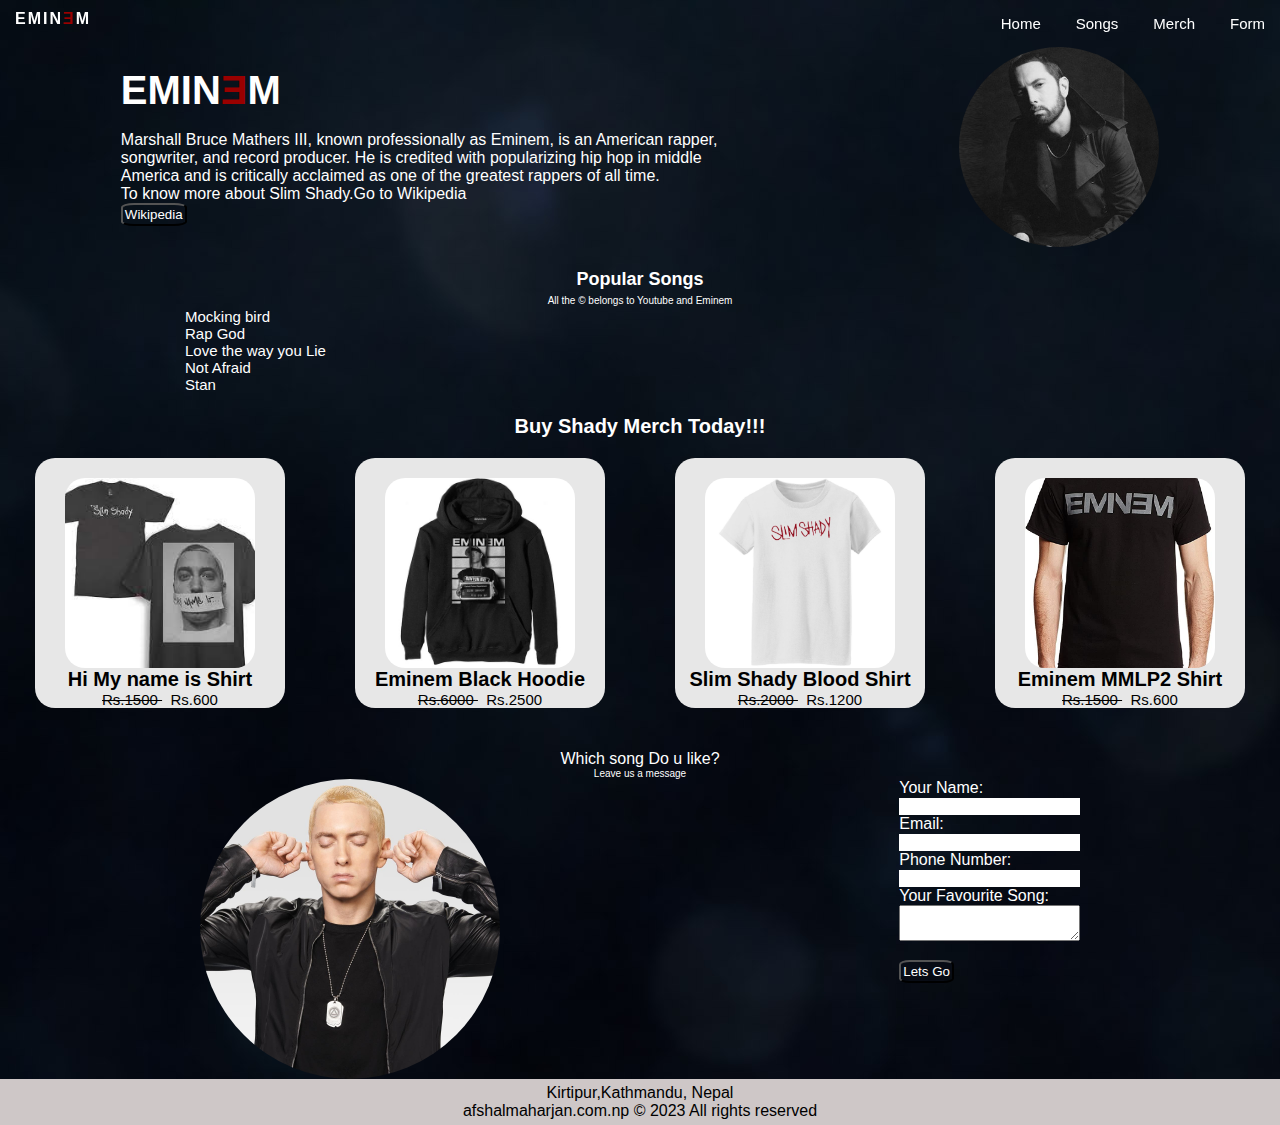
<file: Eminem Tribute/index.html>
<!DOCTYPE html>
<html lang="en">
  <head>
    <link rel="preconnect" href="https://fonts.googleapis.com" />
    <link rel="preconnect" href="https://fonts.gstatic.com" crossorigin />
    <link
      href="https://fonts.googleapis.com/css2?family=Roboto+Condensed:ital,wght@0,300;0,400;0,700;1,300;1,400;1,700&display=swap"
      rel="stylesheet"
    />
    <meta charset="UTF-8" />
    <meta http-equiv="X-UA-Compatible" content="IE=edge" />
    <meta name="viewport" content="width=device-width, initial-scale=1.0" />
    <title>Eminem-My tribute page</title>
    <link href="index.css" rel="stylesheet" />
    <link href="mobile.css" rel="stylesheet" />
  </head>
  <body>
    <!-- navbar -->
    <div class="navbar flex_container justifier navbar_mob">
      <div class="logo">EMIN<span style="color: #990000">Ǝ</span>M</div>
      <div class="flex_container navbar_mob" style="gap: 15px">
        <div class="nav_items"><a href="#home">Home</a></div>
        <div class="nav_items"><a href="#songs">Songs</a></div>
        <div class="nav_items"><a href="#merch">Merch</a></div>
        <div class="nav_items"><a href="#form">Form</a></div>
      </div>
    </div>
    <!-- eminem background -->
    <div id="home">
      <div
        class="flex_container"
        style="justify-content: space-around; align-items: center"
      >
        <div>
          <div style="font-size: 40px; font-weight: bold">
            EMIN<span style="color: #990000">Ǝ</span>M
          </div>

          <div>
            <br />
            Marshall Bruce Mathers III, known professionally as Eminem, is an
            American rapper,<br />
            songwriter, and record producer. He is credited with popularizing
            hip hop in middle <br />America and is critically acclaimed as one
            of the greatest rappers of all time.<br />
            To know more about Slim Shady.Go to Wikipedia<br />
            <a href="https://en.wikipedia.org/wiki/Eminem"
              ><button class="primary_button">Wikipedia</button></a
            >
          </div>
        </div>
        <div class="main_photo"></div>
      </div>
    </div>
    <!-- divider -->
    <div class="divider"></div>
    <!-- popular songs -->
    <div id="songs">
      <div class="topic flex_container">
        <div style="font-weight: bold; font-size: 18px">Popular Songs</div>
        <div>
          <small style="font-size: 10px"
            >All the &copy; belongs to Youtube and Eminem</small
          >
        </div>
      </div>
      <div class="flex_container songs">
        <div>
          <ul>
            <a href="https://youtu.be/S9bCLPwzSC0">
              <ol>
                Mocking bird
              </ol></a
            >
            <a href="https://youtu.be/XbGs_qK2PQA">
              <ol>
                Rap God
              </ol></a
            >
            <a href="https://youtu.be/uelHwf8o7_U">
              <ol>
                Love the way you Lie
              </ol></a
            >
            <a href="https://youtu.be/j5-yKhDd64s">
              <ol>
                Not Afraid
              </ol></a
            >
            <a href="https://youtu.be/gOMhN-hfMtY">
              <ol>
                Stan
              </ol></a
            >
          </ul>
        </div>
      </div>
    </div>
    <!-- divider -->
    <div class="divider"></div>
    <!-- shady merch -->
    <div id="merch">
      <div
        class="flex_container topic"
        style="font-size: 20px; font-weight: bold"
      >
        Buy Shady Merch Today!!!
      </div>
      <div class="flex_container shift">
        <div class="flex_container topic merch_box">
          <div class="merch photo1"></div>
          <div class="merch_desc">Hi My name is Shirt</div>
          <div style="color: black; font-size: 15px">
            <del style="color: black">Rs.1500 </del> &nbsp; Rs.600
          </div>
        </div>
        <div class="flex_container topic merch_box">
          <div class="merch photo2"></div>
          <div class="merch_desc">Eminem Black Hoodie</div>
          <div style="color: black; font-size: 15px">
            <del style="color: black">Rs.6000 </del> &nbsp; Rs.2500
          </div>
        </div>
        <div class="flex_container topic merch_box">
          <div class="merch photo3"></div>
          <div class="merch_desc">Slim Shady Blood Shirt</div>
          <div style="color: black; font-size: 15px">
            <del style="color: black">Rs.2000 </del> &nbsp; Rs.1200
          </div>
        </div>
        <div class="flex_container topic merch_box">
          <div class="merch photo4"></div>
          <div class="merch_desc">Eminem MMLP2 Shirt</div>
          <div style="color: black; font-size: 15px">
            <del style="color: black">Rs.1500 </del> &nbsp; Rs.600
          </div>
        </div>
      </div>
    </div>
    <!-- divider -->
    <div class="divider"></div>
    <!-- Which song u like -->

    <div class="topic flex_container" id="form">
      Which song Do u like?<br />
      <p style="font-size: 10px">Leave us a message</p>
    </div>
    <div class="flex_container" style="justify-content: space-around">
      <div class="last_photo"></div>
      <div>
        <form>
          <label>Your Name: </label><br />
          <input type="text" /><br />
          <label>Email: </label><br />
          <input type="text" /><br />
          <label>Phone Number: </label><br />
          <input type="text" /><br />
          <label>Your Favourite Song: </label><br />
          <textarea></textarea><br />
          <button type="submit" class="primary_button" style="margin-top: 15px">
            Lets Go
          </button>
        </form>
      </div>
    </div>
    <!-- footer -->
    <div class="footer">
      Kirtipur,Kathmandu, Nepal <br />afshalmaharjan.com.np &copy; 2023 All
      rights reserved
    </div>
  </body>
</html>
</file>
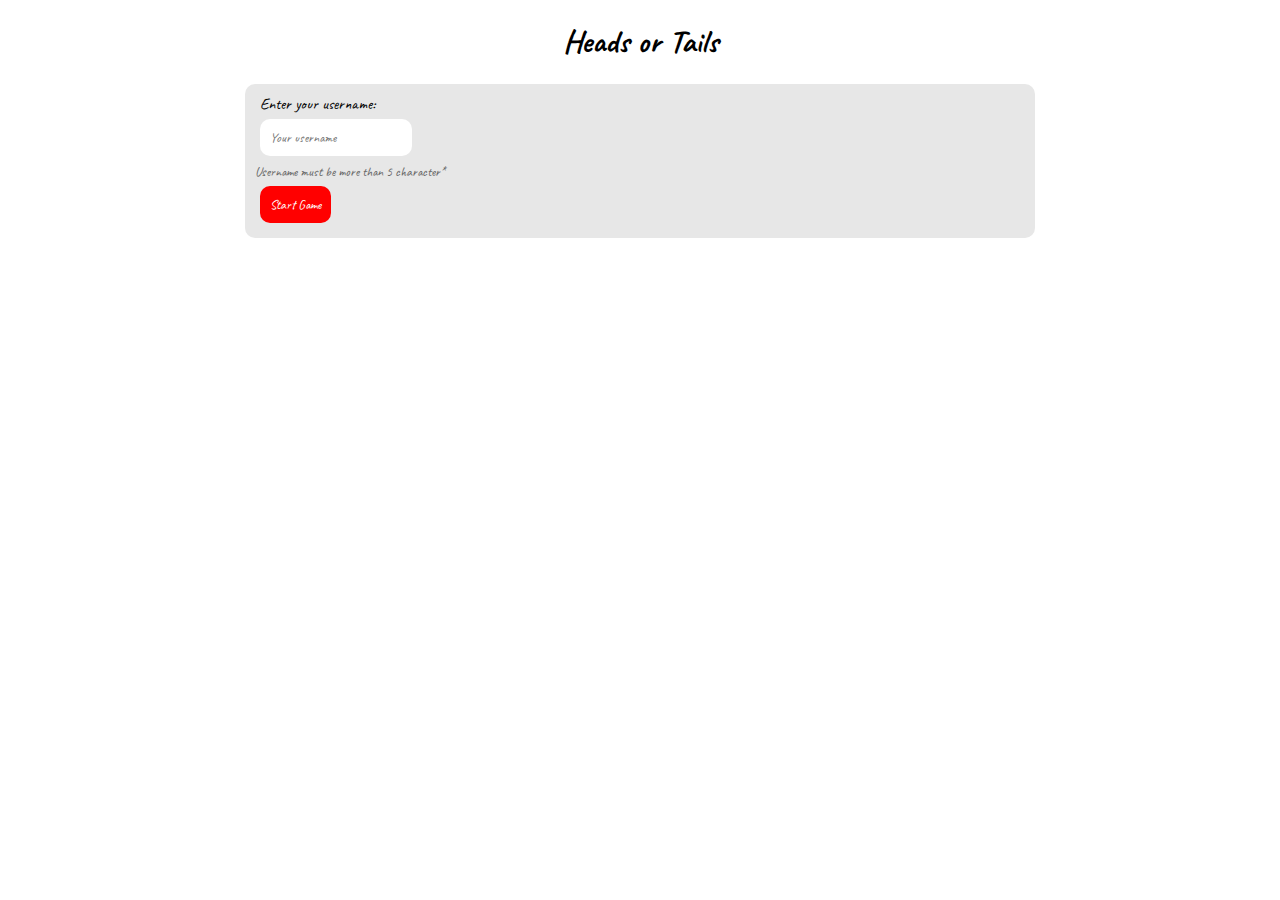
<file: Head or tail/index.html>
<!DOCTYPE html>
<html lang="en">
  <head>
    <meta charset="UTF-8" />
    <meta http-equiv="X-UA-Compatible" content="IE=edge" />
    <meta name="viewport" content="width=device-width, initial-scale=1.0" />
    <title>Heads or Tails</title>
    <link rel="preconnect" href="https://fonts.googleapis.com" />
    <link rel="preconnect" href="https://fonts.gstatic.com" crossorigin />
    <link
      href="https://fonts.googleapis.com/css2?family=Caveat:wght@400;500;600;700&display=swap"
      rel="stylesheet"
    />
    <link href="./styles/index.css" rel="stylesheet" />
  </head>
  <body>
    <center><h1>Heads or Tails</h1></center>
    <div id="username_div">
      <form onsubmit="username_submit(event)">
        <label style="padding: 5px">Enter your username: </label><br />
        <input type="text" id="username" placeholder="Your username" /><br />
        <small style="color: #666"
          >Username must be more than 5 character*</small
        ><br />
        <button
          type="submit"
          style="background-color: red; color: white; cursor: pointer"
        >
          Start Game
        </button>
      </form>
    </div>
    <div id="game_div" style="display: none">
      Welcome <span id="user"><b>Choose your side</b></span>

      <br />
      <div class="side_chooser">
        <b>Choose your side: </b><br />
        <button class="head" onclick="start_game('head')">Head</button>

        <button class="tail" onclick="start_game('tail')">Tail</button>
      </div>
      <div id="flipping" style="display: none">
        Flipping the coin.......Please Wait...
        <br />
        <img src="./images/loading.gif" style="width: 30px" />
      </div>
      <div id="results" style="display: none; font-weight: bold">Result</div>
    </div>

    <script src="./js/index.js"></script>
  </body>
</html>
</file>
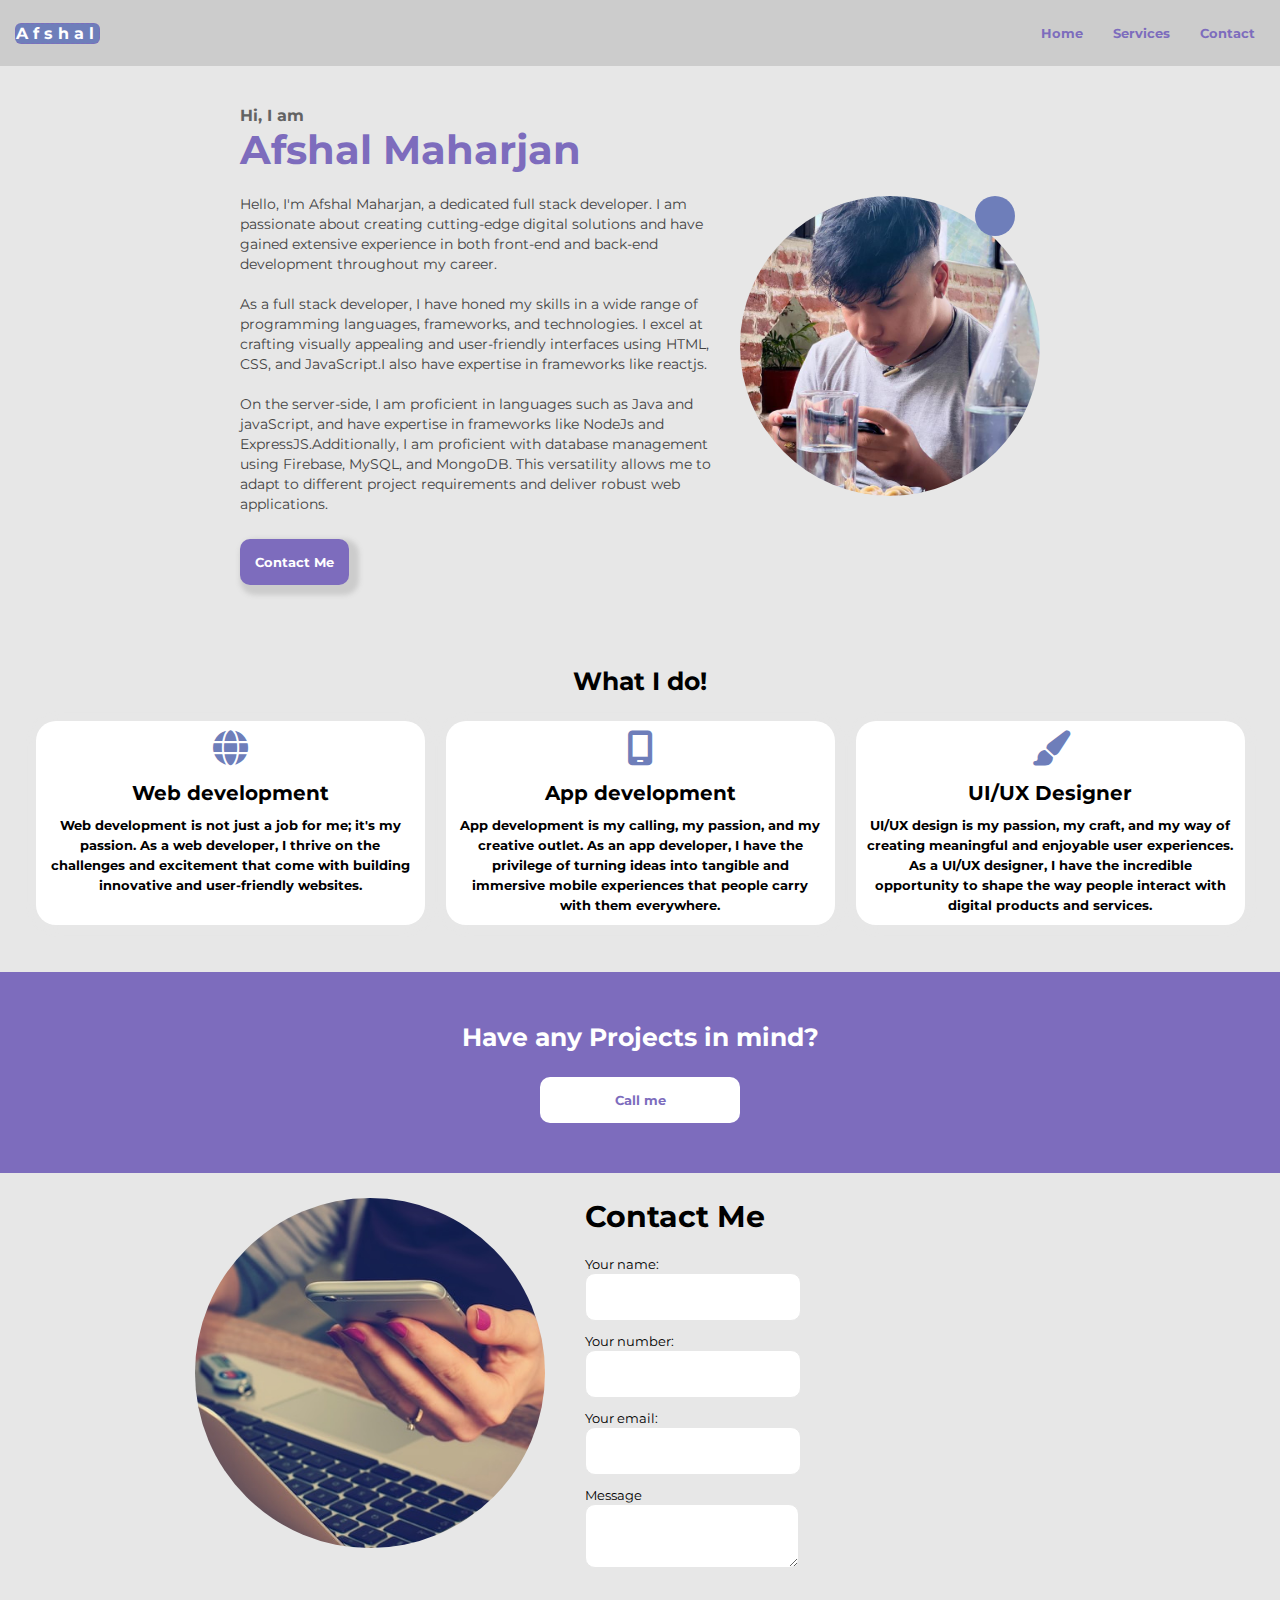
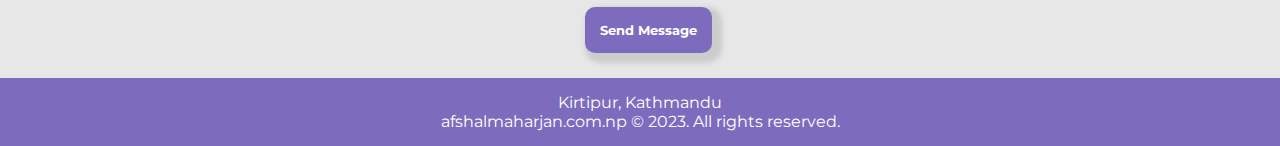
<file: WebDEV(JS/Portfolio/index.html>
<!DOCTYPE html>
<html>
  <head>
    <meta name="viewport" content="width=device-width, initial-scale=1.0"/>
    <link rel="preconnect" href="https://fonts.googleapis.com" />
    <link rel="preconnect" href="https://fonts.gstatic.com" crossorigin />
    <link
      href="https://fonts.googleapis.com/css2?family=Montserrat:ital,wght@0,100;0,200;0,300;0,400;0,500;0,600;0,700;0,800;0,900;1,100;1,200;1,300;1,400;1,500;1,600;1,700;1,800;1,900&display=swap"
      rel="stylesheet"
    />
    <link
      rel="stylesheet"
      href="https://cdnjs.cloudflare.com/ajax/libs/font-awesome/6.4.0/css/all.min.css"
    />
   
    <link rel="stylesheet" href="./styles/index.css" />
    <link rel="stylesheet" href="./styles/mobile.css" />
    <title>Afshal Maharjan Portfolio</title>
  </head>
  <body>
    <!-- Navbar -->
    <div class="navbar flex_container justifier navbar_mob" style="align-items: center">
      <div class="logo_wrapper">Afshal</div>
      <div>
        <div class="flex_container navbar_mob " style="gap: 20px">
          <div class="nav_item ">
            <a href="./index.html " style="color: var(--primary)">Home</a>
          </div>
          <div class="nav_item">
            <a href="#skills_id" style="color: var(--primary)">Services</a>
          </div>
          <div class="nav_item">
            <a href="#contact_id" style="color: var(--primary)">Contact</a>
          </div>
        </div>
      </div>
    </div>
    <!-- About me -->
    <div style="background: #e7e7e7">
      <div
        class="flex_container"
        style="
          justify-content: space-between;
          padding-top: 40px;
          padding-bottom: 20px;
          align-items: center;
          max-width: 800px;
          margin: auto;
        "
      >
        <div>
          <b style="color: #636363"> Hi, I am</b>
          <div
            style="font-size: 40px; font-weight: bold; color: var(--primary)"
          >
            Afshal Maharjan
          </div>
          <div
            class="intro_text"
            style="font-size: 14px; line-height: 20px; color: #434343"
          >
            <br />
            Hello, I'm Afshal Maharjan, a dedicated full stack developer. I am
            passionate about creating cutting-edge digital solutions and have
            gained extensive experience in both front-end and back-end
            development throughout my career.
            <br /><br />As a full stack developer, I have honed my skills in a
            wide range of programming languages, frameworks, and technologies. I
            excel at crafting visually appealing and user-friendly interfaces
            using HTML, CSS, and JavaScript.I also have expertise in frameworks like reactjs. <br /><br />
            On the server-side, I am proficient in languages such as Java and
            javaScript, and have expertise in frameworks like NodeJs and ExpressJS.Additionally, I am proficient with database management using Firebase, MySQL, and MongoDB.
           
            This versatility allows me to adapt to different project
            requirements and deliver robust web applications.

            <div>
              <a href="#contact_id">
                <button type="submit" class="primary_button">
                  Contact Me
                </button></a
              >
            </div>
          </div>
        </div>
        <div>
          <div class="profile_image" style="position: relative">
          <div style="
            position: absolute;
            top:0;
            right:25px;
             height: 40px;
              width: 40px;
               background-color: var(--lightPrimary);
               border-radius: 50%;">
               </div>
        </div>
      </div>
    </div>
    <br />
    <div class="divider"></div>
    <!-- What I do -->
    <div
      id="skills_id"
      style="
        max-width: fit-content;
        margin: auto;
        text-align: center;
        font-weight: bold;
        padding: 20px;
      "
    >
      <div style="font-size: 25px; margin-bottom: 20px">What I do!</div>
      <div class="flex_container" style="justify-content: space-around">
        <div class="rounded_card" style="margin-left: 0px; margin-right: 0px" >
          <i
            class="fa-sharp fa-solid fa-globe"
            style="
              font-size: 35px;
              color: var(--lightPrimary);
              margin-bottom: 5px;
            "
          ></i>
          <br />
          <div
            style="
              font-size: 20px;
              font-weight: bold;
              margin-top: 10px;
              margin-bottom: 10px;
            "
          >
            Web development
          </div>
          <div style="font-size: 13px; line-height: 20px">
            Web development is not just a job for me; it's my passion. As a web
            developer, I thrive on the challenges and excitement that come with
            building innovative and user-friendly websites.
          </div>
        </div>
        <div
          class="rounded_card" 
          style="margin-left: 0px; margin-right: 0px"
        >
          <i
            class="fa-solid fa-mobile-screen"
            style="
              font-size: 35px;
              color: var(--lightPrimary);
              margin-bottom: 5px;
            "
          ></i>
          <br />
          <div
            style="
              font-size: 20px;
              font-weight: bold;
              margin-top: 10px;
              margin-bottom: 10px;
            "
          >
            App development
          </div>
          <div style="font-size: 13px; line-height: 20px">
            App development is my calling, my passion, and my creative outlet.
            As an app developer, I have the privilege of turning ideas into
            tangible and immersive mobile experiences that people carry with
            them everywhere.
          </div>
        </div>
        <div class="rounded_card" style="margin-left: 0px; margin-right: 0px">
          <i
            class="fa-solid fa-paintbrush"
            style="
              font-size: 35px;
              color: var(--lightPrimary);
              margin-bottom: 5px;
            "
          ></i>
          <br />
          <div
            style="
              font-size: 20px;
              font-weight: bold;
              margin-top: 10px;
              margin-bottom: 10px;
            "
          >
            UI/UX Designer
          </div>
          <div style="font-size: 13px; line-height: 20px">
            UI/UX design is my passion, my craft, and my way of creating
            meaningful and enjoyable user experiences. As a UI/UX designer, I
            have the incredible opportunity to shape the way people interact
            with digital products and services.
          </div>
        </div>
      </div>
    </div>
    <div class="divider"></div>
    <!-- Have Projects in mind -->
    <div class="primary_banner">
      <div
        style="
          color: white;
          font-size: 25px;
          font-weight: bold;
          text-align: center;
        "
      >
        Have any Projects in mind?<br />
        <a href="tel: 9828985123">
          <button
            class="primary_button"
            style="
              background-color: white;
              color: var(--primary);
              box-shadow: none;
              width: 200px;
            "
          >
            Call me
          </button>
        </a>
      </div>
    </div>
    <!-- Contact Us -->

    <div
      id="contact_id"
      class="contact_container"
      style="
        max-width: 900px;
        margin: auto;
        margin-bottom: 20px;
        margin-top: 20px;
      "
    >
      <div class="flex_container" style="justify-content: space-between">
        <!-- image section -->
        <div class="contact_picture"></div>
        <!-- form section -->
        <div style="width: 500px">
          <div style="font-size: 30px; font-weight: bold">Contact Me</div>
          <br />
          <form action="./index.html" method="get">
            <label><small>Your name: </small></label><br />
            <input type="text" name="name" /> <br />
            <label><small>Your number:</small> </label><br />
            <input type="text" name="number" /> <br />
            <label><small>Your email: </small></label><br />
            <input type="text" name="email" /> <br />
            <label><small>Message </small></label><br />
            <textarea></textarea> <br />
            <button type="submit" class="primary_button">Send Message</button>
          </form>
        </div>
      </div>
    </div>
    <!-- footer section -->
    <div class="footer">
      Kirtipur, Kathmandu <br />
      afshalmaharjan.com.np &copy; 2023. All rights reserved.
    </div>
  </body>
</html>
</file>
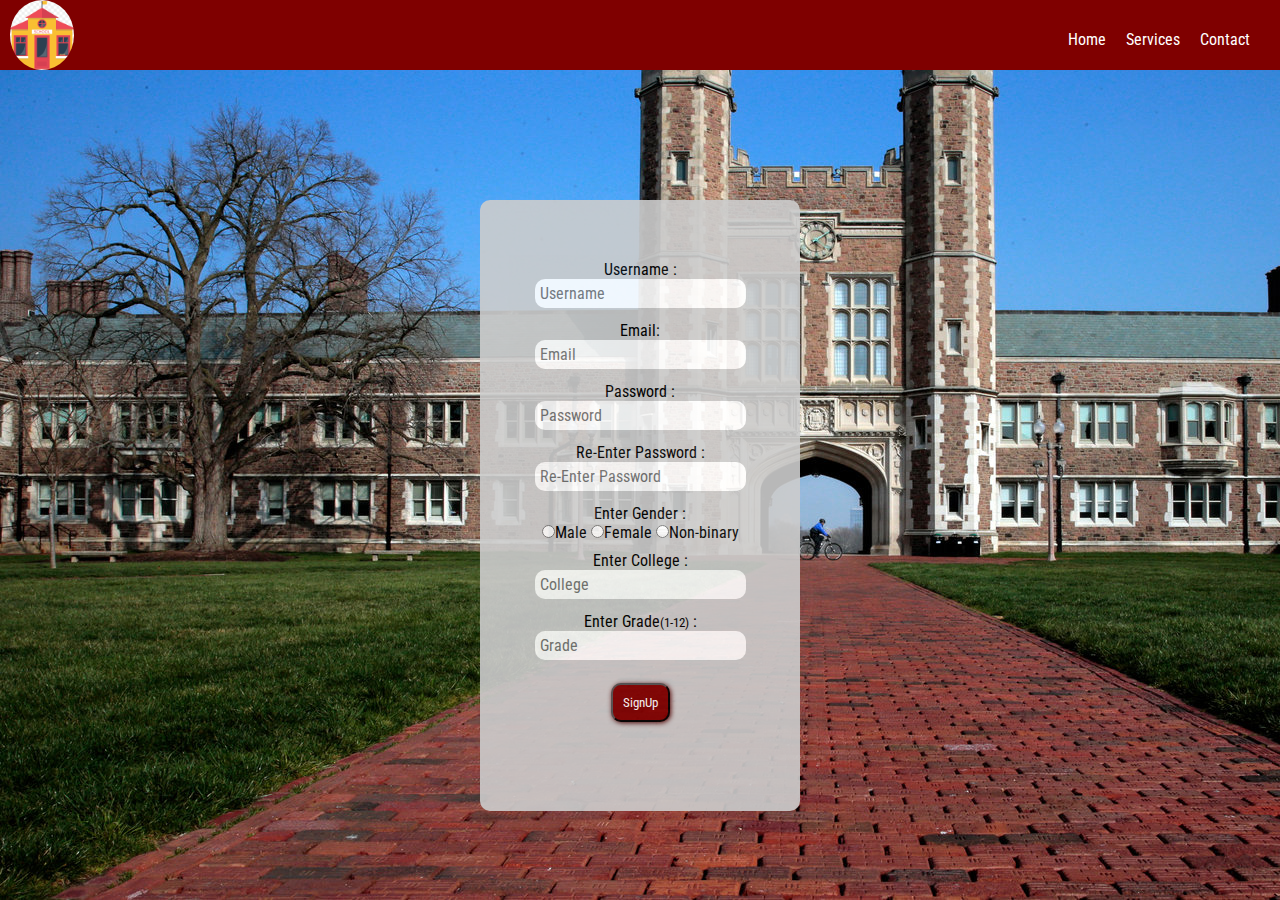
<file: signup.html>
<!DOCTYPE html>
<html lang="en">
  <head>
    <link
      href="https://fonts.googleapis.com/css2?family=Roboto+Condensed:ital,wght@0,300;0,400;0,700;1,300;1,400;1,700&display=swap"
      rel="stylesheet"
    />
    <meta charset="UTF-8" />
    <meta name="viewport" content="width=device-width, initial-scale=1.0" />
    <title>SignUp</title>
    <link rel="shortcut icon" href="./images/icon.png" />
    <link href="./styles/login.css" rel="stylesheet" />
  </head>
  <body>
    <div class="bg_image">
      <!-- <navbar -->
      <div class="navbar">
        <div class="logo"></div>
        <div class="items">
          <a style="padding: 10px; color: #fff" href="./index.html">Home</a>
          <a style="padding: 10px; color: #fff" href="#">Services</a>
          <a style="padding: 10px; color: #fff" href="#">Contact</a>
        </div>
      </div>
      <div class="container">
        <form action="./index.html" onsubmit="return signup()" method="post">
          <center>
            <label>Username :</label><br />
            <input type="text" placeholder="Username" required /><br />
            <label>Email:</label><br />
            <input type="email" placeholder="Email" required /><br />
            <label>Password :</label><br />
            <input
              type="password"
              id="pass"
              placeholder="Password"
              required
            /><br />
            <label>Re-Enter Password :</label><br />
            <input
              type="password"
              id="pass1"
              placeholder="Re-Enter Password"
              required
            /><br />

            <label>Enter Gender :</label><br />

            <input type="radio" name="gender" />Male
            <input type="radio" name="gender" />Female
            <input type="radio" name="gender" />Non-binary<br />

            <label>Enter College :</label><br />
            <input type="text" placeholder="College" required /><br />
            <label>Enter Grade<small>(1-12)</small> :</label><br />
            <input type="text" placeholder="Grade" required /><br />
            <div id="error"></div>
            <button>SignUp</button>
          </center>
          <br />
        </form>
      </div>
      <div class="footer">
        Kirtipur,Kathmandu, Nepal <br />afshalmaharjan.com.np &copy; 2023 All
        rights reserved
      </div>
    </div>

    <script src="./js/signup.js"></script>
  </body>
</html>
</file>
<file: Eminem Tribute/index.css>
:root {
  --primary: #96887a;
  --secondary: #a47811;
  --lightprimary: #cec7c7;
}
* {
  margin: 0;
  font-family: "sRoboto Condensed", sans-serif;
  color: #fff;
}
html,
body {
  background-image: url("./images/back.jpg");
}
a {
  text-decoration: none;
  font-size: 15px;
}
input {
  color: black;
  border: 0;
}

.flex_container {
  display: flex;
}
.justifier {
  justify-content: space-between;
}
.divider {
  height: 2px;
  max-width: 500px;
  color: #e7e7e7;
  align-items: center;
  margin: auto;
  margin-top: 10px;
  margin-bottom: 10px;
}
.navbar {
  padding: 5px;
  position: sticky;
  top: 0;
  z-index: 1;
}
.logo {
  padding-top: 5px;
  padding-left: 10px;
  font-weight: bold;
  letter-spacing: 2px;
  align-items: center;
}
.nav_items {
  padding: 10px;
  font-size: 13px;
}
.main_photo {
  height: 200px;
  width: 200px;
  border-radius: 50%;
  background: url("./images/main.jpg");
  background-position: center;
  background-size: cover;
}
.primary_button {
  border: 1;
  background-color: transparent;
  border-radius: 20%;
  padding: 2px;
  transition: all 0.5s;
}
.primary_button:hover {
  padding: 5px;
}

.topic {
  flex-direction: column;
  align-items: center;
}
.songs {
  padding-left: 105px;
}
.shift {
  display: flex;
  justify-content: space-around;
}
.merch_box {
  margin-top: 20px;
  margin: 20px;
  background-color: #e7e7e7;
  height: 250px;
  width: 250px;
  border-radius: 20px;
}
.merch {
  margin-top: 20px;
  padding: 20px;
  height: 150px;
  width: 150px;
}
.photo1 {
  background-image: url("./images/merch1.jpg");
  background-position: center;
  background-size: 100%;
  border-radius: 20px;
}
.photo2 {
  background-image: url("./images/merch2.jpg");
  background-position: center;
  background-size: 100%;
  border-radius: 20px;
}
.photo3 {
  background-image: url("./images/merch\ 3.jpg");
  background-position: center;
  background-size: 100%;
  border-radius: 20px;
}
.photo4 {
  background-image: url("./images/merch4.jpg");
  background-position: center;
  background-size: 100%;
  border-radius: 20px;
}

.merch_desc {
  color: black;
  font-size: 20px;
  font-weight: bold;
}
.merch_box:hover {
  background-color: #fff;
  padding: 40px;
}
.merch:hover {
  padding: 40px;
}
.last_photo {
  height: 300px;
  width: 300px;
  background-image: url("./images/last.jpg");
  background-size: cover;
  background-position: center;
  border-radius: 50%;
}
.footer {
  text-align: center;
  padding: 5px;
  background-color: var(--lightprimary);
  color: black;
}
</file>
<file: Eminem Tribute/mobile.css>
@media screen and (max-width: 480px) {
  .flex_container {
    flex-direction: column;
  }
  .songs {
    padding-left: 0px;
  }
  .last_photo {
    display: none;
  }
  .navbar_mob {
    flex-direction: row !important;
  }
}
</file>
<file: Head or tail/styles/index.css>
* {
  font-family: "Caveat", cursive;
}
body {
  margin: 0px;
  padding: 0px;
  max-width: 800px;
  margin: auto;
}
input,
button {
  padding: 10px;
  border: 0px;
  border-radius: 10px;
  margin: 5px;
}
#username_div,
#game_div {
  padding: 10px;
  border-radius: 10px;
  margin: 5px;
  background-color: #e7e7e7;
}
.side_chooser {
  padding: 10px;
  background-color: #fffbe5;
  margin: 5px;
  text-align: center;
}
button {
  cursor: pointer;
}
.head {
  background-color: #2c7873;
  color: #fff;
  width: 100px;
}
.tail {
  background-color: #d60d4d;
  color: #fff;
  width: 100px;
}
#results,
#flipping {
  padding: 10px;
  background-color: #fffbe5;
  margin: 5px;
  text-align: center;
}
</file>
<file: WebDEV(JS/Portfolio/styles/index.css>
:root {
  --primary: #7d6cbd;
  --lightPrimary: #6e7eba;
}

* {
  font-family: "Montserrat", sans-serif;
}
body,
html {
  margin: 0px;
  padding: 0px;
  scroll-behavior: smooth;
  min-width: 330px;
}
a {
  text-decoration: none;
}
input,
textarea {
  border: 1px solid #e7e7e7;
  padding: 15px;
  border-radius: 10px;
  margin-bottom: 10px;
}
.divider {
  height: 2px;
  background-color: #e7e7e7;
  max-width: 500px;
  margin: auto;
  margin-top: 10px;
  margin-bottom: 10px;
}
.rounded_card {
  padding: 10px;
  background-color: #ffffff;
  border-radius: 20px;
  box-shadow: 1px 1px 10px 3px #e7e7e7;
  margin-left: 100px;
  margin-right: 100px;
  cursor: pointer;
  width: 30%;
}
.rounded_card:hover {
  background-color: #e7e7e7;
}
.logo_wrapper {
  border: 1px dashed var(--primary);
  font-weight: bold;
  background-color: var(--lightPrimary);
  color: white;
  letter-spacing: 5px;
  border-radius: 6px;
}
.nav_item {
  font-weight: bold;
  font-size: 13px;
  padding: 5px;
}

.flex_container {
  display: flex;
  padding: 5px;
}
.justifier {
  justify-content: space-between;
}
.navbar {
  background-color: #ccc;
  padding: 15px;
  position: sticky;
  top: 0;
  z-index: 1;
}

.profile_image {
  height: 300px;
  width: 300px;
  border-radius: 50%;
  background: url("./../images/photo.jpg");
  background-size: cover;
  background-position: center;
}
.primary_button {
  margin-top: 25px;
  padding: 15px;
  cursor: pointer;
  border: 0;
  border-radius: 10px;
  background-color: var(--primary);
  color: #fff;
  font-weight: bold;
  box-shadow: 5px 5px 5px 5px #ccc;
  transition: all 0.5s;
}
.primary_button:hover {
  padding: 18px;
  cursor: pointer;
  border: 0;
  border-radius: 10px;
  background-color: var(--lightPrimary);
  color: #fff;
}
.primary_banner {
  background-color: var(--primary);
  padding: 30px;
  padding-top: 50px;
  padding-bottom: 50px;
}
.contact_picture {
  border-radius: 50%;
  height: 350px;
  width: 350px;
  background: url("./../images/contact.jpg");
  background-position: center;
  background-size: cover;
}
.footer {
  background: var(--primary);
  color: #fff;
  text-align: center;
  padding: 15px;
}
</file>
<file: WebDEV(JS/Portfolio/styles/mobile.css>
@media screen and (max-width: 480px) {
  .flex_container {
    flex-direction: column;
    padding: 10px;
  }
  .contact_picture {
    display: none;
  }
  .rounded_card {
    width: auto;
    margin-bottom: 25px;
  }
  .navbar_mob {
    flex-direction: row !important;
  }
}
</file>
<file: styles/login.css>
* {
  font-family: "Roboto Condensed", sans-serif;
  box-sizing: border-box;
  padding: 0px;
  margin: 0px;
}
body {
  position: relative;
}
button {
  background-color: #7f0000;
  color: #fff;
  padding: 10px;
  border-radius: 10px;
  box-shadow: 1px 1px 5px #4c0000;
  margin: 10px auto 10px;
}
button:hover {
  font-size: 18px;
  padding: 15px;
  transition: all 0.8s;
  cursor: pointer;
}
a {
  color: red;
  text-decoration: none;
}
label {
  font-size: 16px;
  opacity: 1;
}

input {
  border-style: none;
  padding: 5px;
  border-radius: 10px;
  margin: 0px auto 13px;
  font-size: 16px;
}

.navbar {
  height: 70px;
  width: 100%;
  background-color: #7f0000;
  position: sticky;
  display: flex;
  justify-content: space-between;
  color: white;
  z-index: 1;
}
.logo {
  margin-left: 10px;
  padding: 20px;
  background-image: url("../images/icon.png");
  background-position: center;
  background-repeat: no-repeat;
  background-size: cover;
  border-radius: 50%;
  width: 5%;
}
.items {
  display: flex;
  flex-direction: row;
  justify-content: space-evenly;
  padding: 20px;
}

.footer {
  text-align: center;
  padding: 5px;
  background-color: #ccc;
  opacity: 0.6;
  color: black;
}
.bg_image {
  margin: 0px;
  height: 100vh;
  width: 100%;
  background-image: url("../images/bg.jpg");
  background-size: cover;
  background-attachment: fixed;
  position: fixed;
  filter: 8px;
  overflow: scroll;
}
.container {
  background-color: #ccc;
  opacity: 0.9;
  width: 25%;
  margin: 130px auto;
  padding: 60px;
  display: flex;
  justify-content: center;
  align-self: center;
  border-radius: 10px;
}
#error {
  color: red;
}
@media screen and (max-width: 480px) {
  .container {
    background-color: #ccc;
    opacity: 0.9;
    width: 250px;
    margin: 130px auto 30px;
    padding: 60px;
    display: flex;
    justify-content: center;
    border-radius: 10px;
  }
}
</file>
